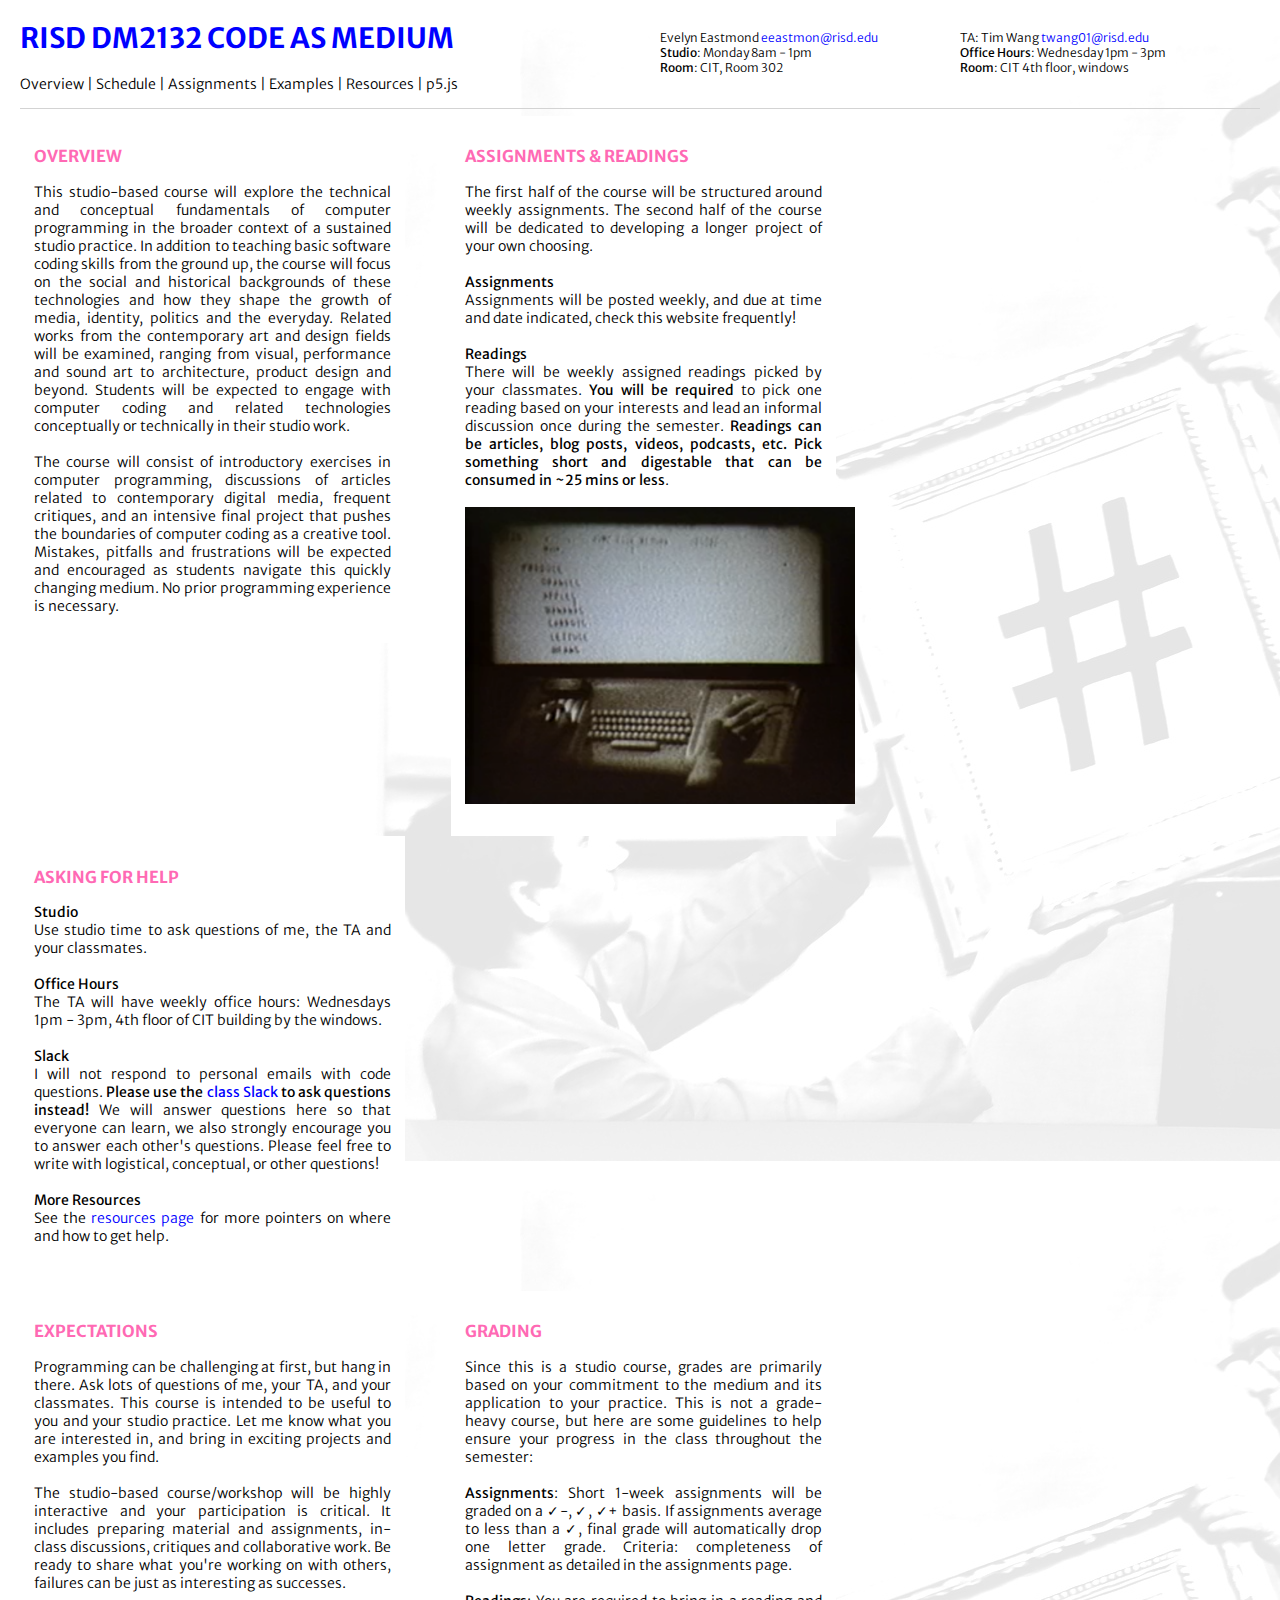
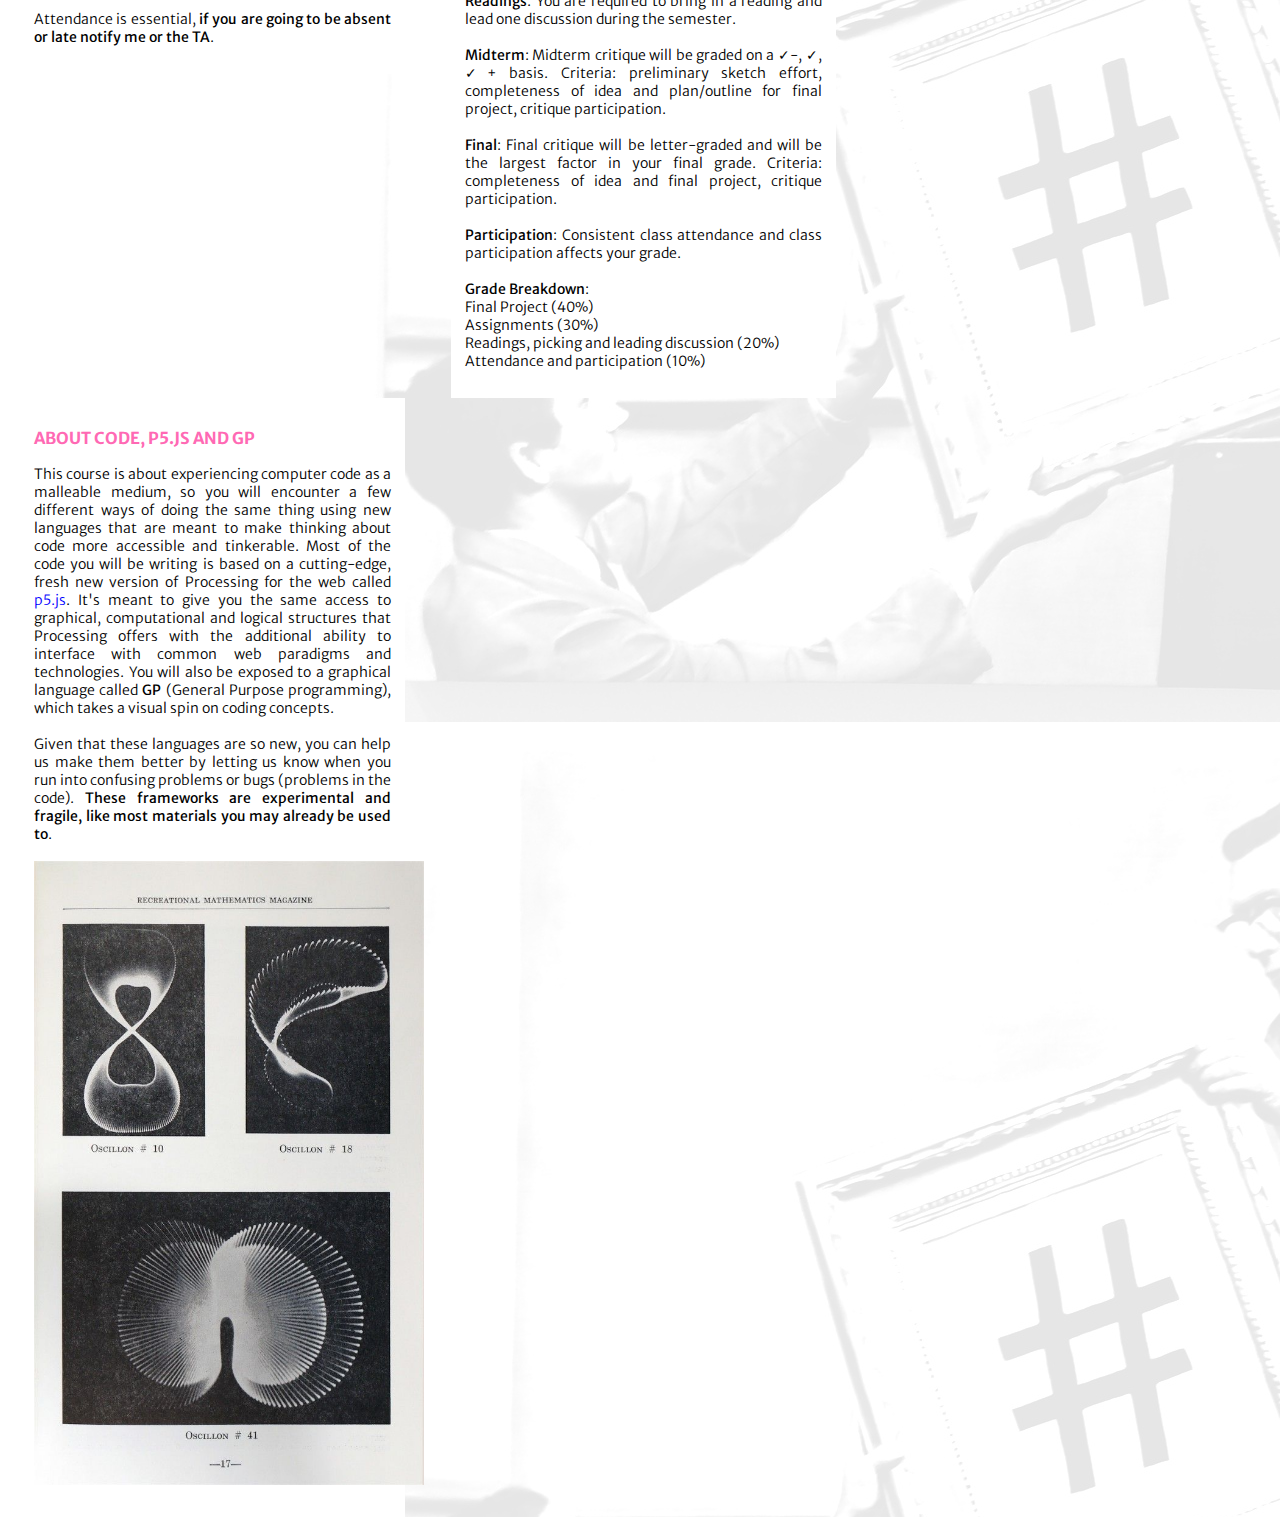
<file: index.html>
<!DOCTYPE html>
<html>
	<head>
		<link rel="stylesheet" type="text/css" href="style.css">
		<link href='http://fonts.googleapis.com/css?family=Merriweather+Sans:400,300,700' rel='stylesheet' type='text/css'>
	</head>
	<body>
		<h1>
			<a href="index.html">RISD DM2132 Code as Medium</a>
		</h1>
		<div class="info1">
			Evelyn Eastmond <a href="#">eeastmon@risd.edu</a><br>
			<b>Studio</b>: Monday 8am - 1pm<br>
			<b>Room</b>: CIT, Room 302
		</div>
		<div class="info2">
			TA: Tim Wang <a href="#">twang01@risd.edu</a><br>
			<b>Office Hours</b>: Wednesday 1pm - 3pm<br>
			<b>Room</b>: CIT 4th floor, windows
		</div>
		<a class="menu" href="index.html">Overview</a> | 
		<a class="menu" href="schedule.html">Schedule</a> | 
		<a class="menu" href="assignments.html">Assignments</a> | 
		<a class="menu" href="examples.html">Examples</a> | 
		<a class="menu" href="resources.html">Resources</a> | 
		<a class="menu" href="http://www.p5js.org">p5.js</a>
		<br clear="both"/>
		<hr>

		<div class="chunk">
			<h3>Overview</h3>
			<p>
				This studio-based course will explore the technical and conceptual fundamentals of computer programming in the broader context of a sustained studio practice. In addition to teaching basic software coding skills from the ground up, the course will focus on the social and historical backgrounds of these technologies and how they shape the growth of media, identity, politics and the everyday. Related works from the contemporary art and design fields will be examined, ranging from visual, performance and sound art to architecture, product design and beyond. Students will be expected to engage with computer coding and related technologies conceptually or technically in their studio work.
				<br>
				<br>
				The course will consist of introductory exercises in computer programming, discussions of articles related to contemporary digital media, frequent critiques, and an intensive final project that pushes the boundaries of computer coding as a creative tool. Mistakes, pitfalls and frustrations will be expected and encouraged as students navigate this quickly changing medium. No prior programming experience is necessary. 
			</p>
		</div>

		<div class="chunk">
			<h3>Assignments & Readings</h3>
			<p>
				The first half of the course will be structured around weekly assignments. The second half of the course will be dedicated to developing a longer project of your own choosing.
				<br>
				<br>
				<b>Assignments</b>
				<br>
				Assignments will be posted weekly, and due at time and date indicated, check this website frequently!
				<br>
				<br>
				<b>Readings</b>
				<br>
				There will be weekly assigned readings picked by your classmates.  <b>You will be required</b> to pick one reading based on your interests and lead an informal discussion once during the semester.  <b>Readings can be articles, blog posts, videos, podcasts, etc.  Pick something short and digestable that can be consumed in ~25 mins or less</b>.
				<br>
				<br>
				<img src="eng.png" width="390px"/>
			</p>
		</div>

		<div class="chunk">
			<h3>Asking for help</h3>
			<p>
				<b>Studio</b>
				<br>
				Use studio time to ask questions of me, the TA and your classmates.
				<br>
				<br>
				<b>Office Hours</b>
				<br>
				The TA will have weekly office hours: Wednesdays 1pm - 3pm, 4th floor of CIT building by the windows.
				<br>
				<br>
				<b>Slack</b>
				<br>
				I will not respond to personal emails with code questions. <b>Please use the <a href="http://risddm2132.slack.com">class Slack</a> to ask questions instead!</b> We will answer questions here so that everyone can learn, we also strongly encourage you to answer each other's questions. Please feel free to write with logistical, conceptual, or other questions!
				<br>
				<br>
				<b>More Resources</b>
				<br>
				See the <a href="resources.html">resources page</a> for more pointers on where and how to get help.
			</p>
		</div>

		<br clear="both"/>
		<br clear="both"/>

		<div class="chunk">
			<h3>Expectations</h3>
			<p>
				Programming can be challenging at first, but hang in there. Ask lots of questions of me, your TA, and your classmates. This course is intended to be useful to you and your studio practice. Let me know what you are interested in, and bring in exciting projects and examples you find.
				<br>
				<br>
				The studio-based course/workshop will be highly interactive and your participation is critical. It includes preparing material and assignments, in-class discussions, critiques and collaborative work. Be ready to share what you're working on with others, failures can be just as interesting as successes.
				<br>
				<br>
				Attendance is essential, <b>if you are going to be absent or late notify me or the TA</b>.
			</p>
		</div>

    <div class="chunk">
			<h3>Grading</h3>
			<p>
				Since this is a studio course, grades are primarily based on your commitment to the medium and its application to your practice. This is not a grade-heavy course, but here are some guidelines to help ensure your progress in the class throughout the semester:
				<br>
				<br>
				<b>Assignments</b>: Short 1-week assignments will be graded on a &#10003-, &#10003, &#10003+ basis. If assignments average to less than a &#10003, final grade will automatically drop one letter grade. Criteria: completeness of assignment as detailed in the assignments page.
				<br>
				<br>
				<b>Readings</b>: You are required to bring in a reading and lead one discussion during the semester.
				<br>
				<br>
				<b>Midterm</b>: Midterm critique will be graded on a &#10003-, &#10003, &#10003+ basis. Criteria: preliminary sketch effort, completeness of idea and plan/outline for final project, critique participation.
				<br>
				<br>
				<b>Final</b>: Final critique will be letter-graded and will be the largest factor in your final grade. Criteria: completeness of idea and final project, critique participation.
				<br>
				<br>
				<b>Participation</b>: Consistent class attendance and class participation affects your grade.
				<br>
				<br>
				<b>Grade Breakdown</b>:<br>
				Final Project (40%)<br>
				Assignments (30%)<br>
				Readings, picking and leading discussion (20%)<br>
				Attendance and participation (10%)<br>
			</p>
		</div>

    <div class="chunk">
			<h3>About code, p5.js and GP</h3>
			<p>
				This course is about experiencing computer code as a malleable medium, so you will encounter a few different ways of doing the same thing using new languages that are meant to make thinking about code more accessible and tinkerable.  Most of the code you will be writing is based on a cutting-edge, fresh new version of Processing for the web called <a href="http://www.p5js.org">p5.js</a>. It's meant to give you the same access to graphical, computational and logical structures that Processing offers with the additional ability to interface with common web paradigms and technologies. You will also be exposed to a graphical language called <b>GP</b> (General Purpose programming), which takes a visual spin on coding concepts.
				<br>
				<br>
				Given that these languages are so new, you can help us make them better by letting us know when you run into confusing problems or bugs (problems in the code). <b>These frameworks are experimental and fragile, like most materials you may already be used to</b>.
				<br>
				<br>
				<img src="oscilloscope.jpg" width="390px"/>
			</p>
		</div>

	</body>
</html>
</file>
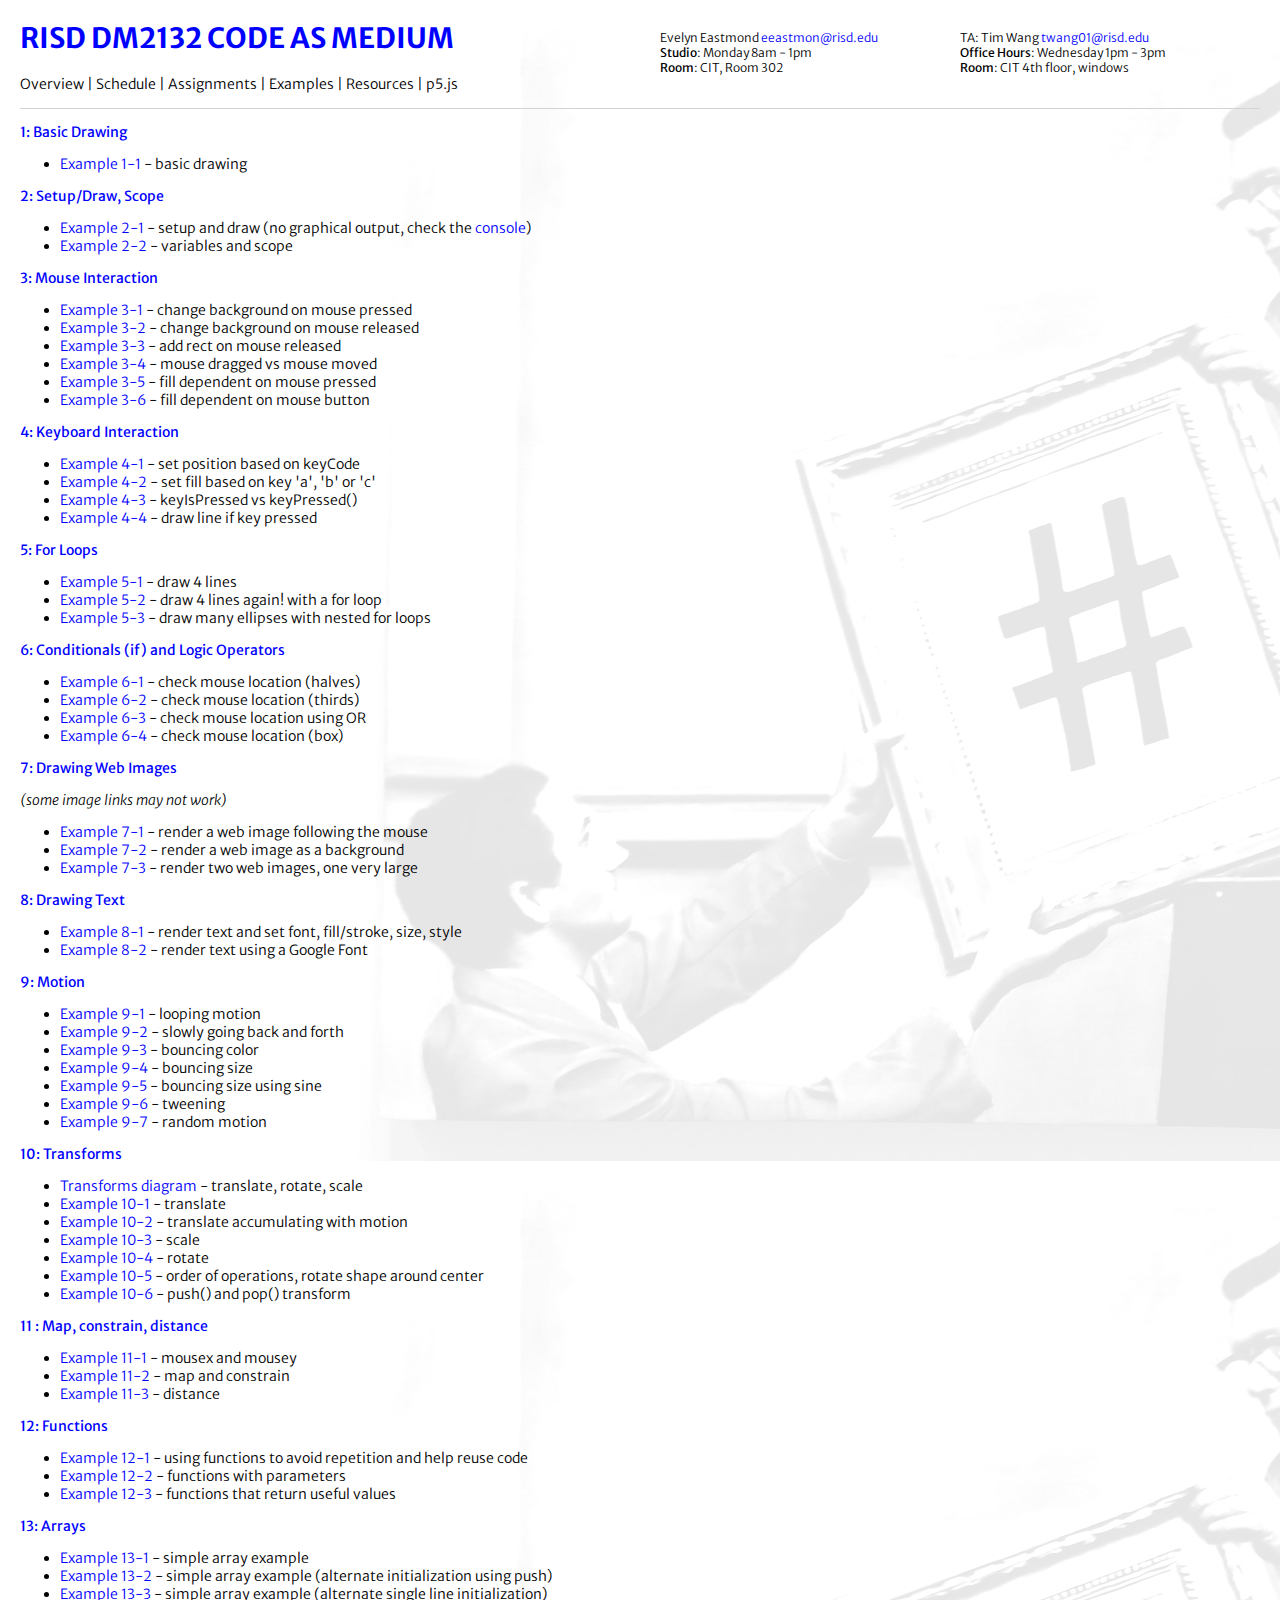
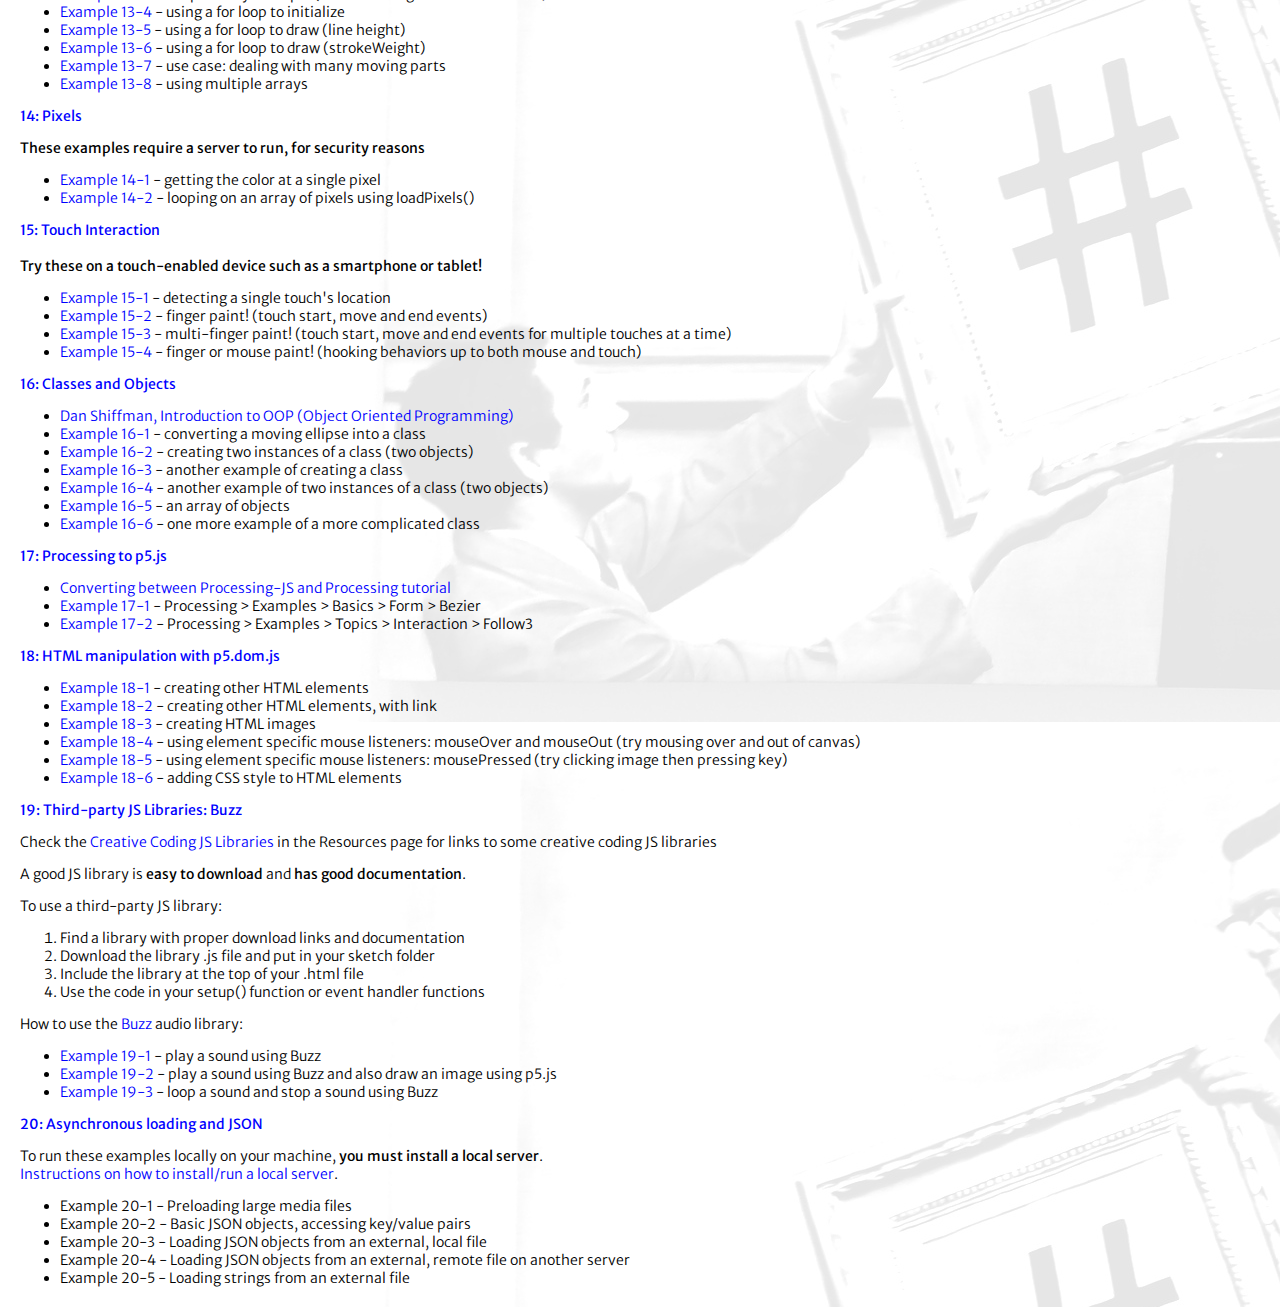
<file: examples.html>
<!DOCTYPE html>
<html>
	<head>
		<link rel="stylesheet" type="text/css" href="style.css">
		<link href='http://fonts.googleapis.com/css?family=Merriweather+Sans:400,300,700' rel='stylesheet' type='text/css'>
	</head>
	<body>
		<h1>
      <a target="_blank" href="index.html">RISD DM2132 Code as Medium</a>
    </h1>
    <div class="info1">
      Evelyn Eastmond <a target="_blank" href="#">eeastmon@risd.edu</a><br>
      <b>Studio</b>: Monday 8am - 1pm<br>
      <b>Room</b>: CIT, Room 302
    </div>
    <div class="info2">
      TA: Tim Wang <a target="_blank" href="#">twang01@risd.edu</a><br>
      <b>Office Hours</b>: Wednesday 1pm - 3pm<br>
      <b>Room</b>: CIT 4th floor, windows
    </div>
		<a class="menu" href="index.html">Overview</a> | 
    <a class="menu" href="schedule.html">Schedule</a> | 
    <a class="menu" href="assignments.html">Assignments</a> | 
    <a class="menu" href="examples.html">Examples</a> | 
    <a class="menu" href="resources.html">Resources</a> | 
    <a class="menu" href="http://www.p5js.org">p5.js</a>
    <br clear="both"/>
		<hr>

    <p><a name="example1"><strong>1: Basic Drawing</strong></a></p>
    <ul>
      <li><a target="_blank" href="http://codepen.io/evhan55/pen/myqjoy?editors=001">Example 1-1</a> - basic drawing</li>
    </ul>

    <p><a name="example2"><strong>2: Setup/Draw, Scope</strong></a></p>
    <ul>
      <li><a target="_blank" href="http://codepen.io/evhan55/pen/bNYjPg?editors=001">Example 2-1</a> - setup and draw (no graphical output, check the <a target="_blank" href="https://developer.chrome.com/devtools/docs/console">console</a>)</li>
      <li><a target="_blank" href="http://codepen.io/evhan55/pen/azVjgQ?editors=001">Example 2-2</a> - variables and scope</li>
    </ul>

    <p><a name="example3"><strong>3: Mouse Interaction</strong></a></p>
    <ul>
      <li><a target="_blank" href="http://codepen.io/evhan55/pen/JoOaPz?editors=001">Example 3-1</a> - change background on mouse pressed</li>
      <li><a target="_blank" href="http://codepen.io/evhan55/pen/vEWzYE?editors=001">Example 3-2</a> - change background on mouse released</li>
      <li><a target="_blank" href="http://codepen.io/evhan55/pen/gbXdOr?editors=001">Example 3-3</a> - add rect on mouse released</li>
      <li><a target="_blank" href="http://codepen.io/evhan55/pen/jEavOG?editors=001">Example 3-4</a> - mouse dragged vs mouse moved</li>
      <li><a target="_blank" href="http://codepen.io/evhan55/pen/jEavNL?editors=001">Example 3-5</a> - fill dependent on mouse pressed</li>
      <li><a target="_blank" href="http://codepen.io/evhan55/pen/azVaoP?editors=001">Example 3-6</a> - fill dependent on mouse button</li>
    </ul>

    <p><a name="example4"><strong>4: Keyboard Interaction</strong></a></p>
    <ul>
      <li><a target="_blank" href="http://codepen.io/evhan55/pen/ZYaMYo?editors=001">Example 4-1</a> - set position based on keyCode</li>
      <li><a target="_blank" href="http://codepen.io/evhan55/pen/bNYxNq?editors=001">Example 4-2</a> - set fill based on key 'a', 'b' or 'c'</li>
      <li><a target="_blank" href="http://codepen.io/evhan55/pen/vEWzEE?editors=001">Example 4-3</a> - keyIsPressed vs keyPressed()</li>
      <li><a target="_blank" href="http://codepen.io/evhan55/pen/qEVMBw?editors=001">Example 4-4</a> - draw line if key pressed</li>
    </ul>

    <p><a name="example5"><strong>5: For Loops</strong></a></p>
    <ul>
      <li><a target="_blank" href="http://codepen.io/evhan55/pen/QwOBov?editors=001">Example 5-1</a> - draw 4 lines</li>
      <li><a target="_blank" href="http://codepen.io/evhan55/pen/emejXM?editors=001">Example 5-2</a> - draw 4 lines again! with a for loop</li>
      <li><a target="_blank" href="http://codepen.io/evhan55/pen/zxPLQJ?editors=001">Example 5-3</a> - draw many ellipses with nested for loops</li>
    </ul>

    <p><a name="example6"><strong>6: Conditionals (if) and Logic Operators</strong></a></p>
    <ul>
      <li><a target="_blank" href="http://codepen.io/evhan55/pen/xbYWPL?editors=001">Example 6-1</a> - check mouse location (halves)</li>
      <li><a target="_blank" href="http://codepen.io/evhan55/pen/XJzBvB?editors=001">Example 6-2</a> - check mouse location (thirds)</li>
      <li><a target="_blank" href="http://codepen.io/evhan55/pen/VYrBoo?editors=001">Example 6-3</a> - check mouse location using OR</li>
      <li><a target="_blank" href="http://codepen.io/evhan55/pen/myqGbJ?editors=001">Example 6-4</a> - check mouse location (box)</li>
    </ul>
    
    <p><a name="example7"><strong>7: Drawing Web Images</strong></a></p>
    <p><i>(some image links may not work)</i></p>
    <ul>
      <li><a target="_blank" href="http://codepen.io/evhan55/pen/NPzobr?editors=001">Example 7-1</a> - render a web image following the mouse</li>
      <li><a target="_blank" href="http://codepen.io/evhan55/pen/MYXLJv?editors=001">Example 7-2</a> - render a web image as a background</li>
      <li><a target="_blank" href="http://codepen.io/evhan55/pen/bNKzqp?editors=001">Example 7-3</a> - render two web images, one very large</li>
    </ul>

    <p><a name="example8"><strong>8: Drawing Text</strong></a></p>
    <ul>
      <li><a target="_blank" href="http://codepen.io/evhan55/pen/qEVMOG?editors=001">Example 8-1</a> - render text and set font, fill/stroke, size, style</li>
      <li><a target="_blank" href="http://codepen.io/evhan55/pen/bNYxEW?editors=101">Example 8-2</a> - render text using a Google Font</li>
    </ul>

    <p><a name="example9"><strong>9: Motion</strong></a></p>
    <ul>
      <li><a target="_blank" href="http://codepen.io/evhan55/pen/emeLJj?editors=001">Example 9-1</a> - looping motion</li>
      <li><a target="_blank" href="http://codepen.io/evhan55/pen/qEVMbG?editors=001">Example 9-2</a> - slowly going back and forth</li>
      <li><a target="_blank" href="http://codepen.io/evhan55/pen/bNYxpW?editors=001">Example 9-3</a> - bouncing color</li>
      <li><a target="_blank" href="http://codepen.io/evhan55/pen/KwyxzZ?editors=001">Example 9-4</a> - bouncing size</li>
      <li><a target="_blank" href="http://codepen.io/evhan55/pen/xbPaVe?editors=001">Example 9-5</a> - bouncing size using sine</li>
      <li><a target="_blank" href="http://codepen.io/evhan55/pen/dPZqXy?editors=001">Example 9-6</a> - tweening</li>
      <li><a target="_blank" href="http://codepen.io/evhan55/pen/YPEOWX?editors=001">Example 9-7</a> - random motion</li>
    </ul>

    <p><a name="example10"><strong>10: Transforms</strong></a></p>
    <ul>
      <li><a target="_blank" href="http://risd-creative-programming.github.io/fa13-introtocreativeprogramming/examples/transforms.jpg">Transforms diagram</a> - translate, rotate, scale</li>
      <li><a target="_blank" href="http://codepen.io/evhan55/pen/PwOdzb?editors=001">Example 10-1</a> - translate</li>
      <li><a target="_blank" href="http://codepen.io/evhan55/pen/QwOVEO?editors=001">Example 10-2</a> - translate accumulating with motion</li>
      <li><a target="_blank" href="http://codepen.io/evhan55/pen/yyPxJj?editors=001">Example 10-3</a> - scale</li>
      <li><a target="_blank" href="http://codepen.io/evhan55/pen/zxPJBy?editors=001">Example 10-4</a> - rotate</li>
      <li><a target="_blank" href="http://codepen.io/evhan55/pen/dPZqpy?editors=001">Example 10-5</a> - order of operations, rotate shape around center</li>
      <li><a target="_blank" href="http://codepen.io/evhan55/pen/RNjYGr?editors=001">Example 10-6</a> - push() and pop() transform</li>
    </ul>

    <p><a name="example11"><strong>11 : Map, constrain, distance</strong></a></p>
    <ul>
      <li><a target="_blank" href="http://codepen.io/evhan55/pen/YPEjmK?editors=001">Example 11-1</a> - mousex and mousey</li>
      <li><a target="_blank" href="http://codepen.io/evhan55/pen/QwOBeg?editors=001">Example 11-2</a> - map and constrain</li>
      <li><a target="_blank" href="http://codepen.io/evhan55/pen/zxPJxm?editors=001">Example 11-3</a> - distance</li>
    </ul>

    <p><a name="example12"><strong>12: Functions</strong></a></p>
    <ul>
      <li><a target="_blank" href="http://codepen.io/evhan55/pen/PwOdGb?editors=001">Example 12-1</a> - using functions to avoid repetition and help reuse code</li>
      <li><a target="_blank" href="http://codepen.io/evhan55/pen/BymOLW?editors=001">Example 12-2</a> - functions with parameters</li>
      <li><a target="_blank" href="http://codepen.io/evhan55/pen/bNYxwR?editors=001">Example 12-3</a> - functions that return useful values</li>
    </ul>

    <p><a name="example13"><strong>13: Arrays</strong></a></p>
    <ul>
      <li><a target="_blank" href="http://codepen.io/evhan55/pen/emeLdL?editors=001">Example 13-1</a> - simple array example</li>
      <li><a target="_blank" href="http://codepen.io/evhan55/pen/Eabegr?editors=001">Example 13-2</a> - simple array example (alternate initialization using push)</li>
      <li><a target="_blank" href="http://codepen.io/evhan55/pen/JoOaRq?editors=001">Example 13-3</a> - simple array example (alternate single line initialization)</li>
      <li><a target="_blank" href="http://codepen.io/evhan55/pen/YPEOpX?editors=001">Example 13-4</a> - using a for loop to initialize</li>
      <li><a target="_blank" href="http://codepen.io/evhan55/pen/OPOobW?editors=001">Example 13-5</a> - using a for loop to draw (line height)</li>
      <li><a target="_blank" href="http://codepen.io/evhan55/pen/bNYxBR?editors=001">Example 13-6</a> - using a for loop to draw (strokeWeight)</li>
      <li><a target="_blank" href="http://codepen.io/evhan55/pen/KwyxgQ?editors=001">Example 13-7</a> - use case: dealing with many moving parts</li> 
      <li><a target="_blank" href="http://codepen.io/evhan55/pen/KwyxNQ?editors=001">Example 13-8</a> - using multiple arrays</li>
    </ul>

    <p><a name="example14"><strong>14: Pixels</strong></a></p> <b>These examples require a server to run, for security reasons</b>
    <ul>
      <li><a target="_blank" href="http://evelyn.aquapixel.net/p5jspixels/example_13-0/">Example 14-1</a> - getting the color at a single pixel</li>
      <li><a target="_blank" href="http://p5js.org/reference/#/p5/loadPixels">Example 14-2</a> - looping on an array of pixels using loadPixels()</li>
    </ul>

    <p><a name="example15"><strong>15: Touch Interaction</strong></a><br><br><b>Try these on a touch-enabled device such as a smartphone or tablet!</b></p>
    <ul>
      <li><a target="_blank" href="http://codepen.io/evhan55/pen/dPZqNP?editors=001">Example 15-1</a> - detecting a single touch's location</li>
      <li><a target="_blank" href="http://codepen.io/evhan55/pen/vEWzgL?editors=001">Example 15-2</a> - finger paint! (touch start, move and end events)</li>
      <li><a target="_blank" href="http://codepen.io/evhan55/pen/OPOoWp?editors=001">Example 15-3</a> - multi-finger paint! (touch start, move and end events for multiple touches at a time)</li>
      <li><a target="_blank" href="http://codepen.io/evhan55/pen/bNYxgr?editors=001">Example 15-4</a> - finger or mouse paint! (hooking behaviors up to both mouse and touch)</li>
    </ul>
    

    <p><a name="example16"><strong>16: Classes and Objects</strong></a></p>
    <ul>
      <li><a target="_blank" href="https://vimeo.com/channels/introcompmedia/71905040">Dan Shiffman, Introduction to OOP (Object Oriented Programming)</a></li>
      <li><a target="_blank" href="http://codepen.io/evhan55/pen/NPwLda?editors=001">Example 16-1</a> - converting a moving ellipse into a class</li>
      <li><a target="_blank" href="http://codepen.io/evhan55/pen/raYZjQ?editors=001">Example 16-2</a> - creating two instances of a class (two objects)</li>
      <li><a target="_blank" href="http://codepen.io/evhan55/pen/xbPagN?editors=001">Example 16-3</a> - another example of creating a class</li>
      <li><a target="_blank" href="http://codepen.io/evhan55/pen/dPZqvP?editors=001">Example 16-4</a> - another example of two instances of a class (two objects)</li>
      <li><a target="_blank" href="http://codepen.io/evhan55/pen/YPEOZy?editors=001">Example 16-5</a> - an array of objects</li>
      <li><a target="_blank" href="http://codepen.io/evhan55/pen/OPOopp?editors=001">Example 16-6</a> - one more example of a more complicated class</li>
    </ul>

    <p><a name="example17"><strong>17: Processing to p5.js</strong></a></p>
    <ul>
      <li><a target="_blank" href="https://github.com/lmccart/p5.js/wiki/Processing-transition">Converting between Processing-JS and Processing tutorial</a></li>
      <li><a target="_blank" href="http://codepen.io/evhan55/pen/JopLmp?editors=001">Example 17-1</a> - Processing > Examples > Basics > Form > Bezier</li>
      <li><a target="_blank" href="http://codepen.io/evhan55/pen/KwyxWo?editors=001">Example 17-2</a> - Processing > Examples > Topics > Interaction > Follow3</li>
    </ul>

    <p><a name="example18"><strong>18: HTML manipulation with p5.dom.js</strong></a></p>
    <ul>
      <li><a target="_blank" href="http://codepen.io/evhan55/pen/PwOdjp?editors=001">Example 18-1</a> - creating other HTML elements</li>
      <li><a target="_blank" href="http://codepen.io/evhan55/pen/WbXgOd?editors=001">Example 18-2</a> - creating other HTML elements, with link</li>
      <li><a target="_blank" href="http://codepen.io/evhan55/pen/emeLRQ?editors=001">Example 18-3</a> - creating HTML images</li>
      <li><a target="_blank" href="http://codepen.io/evhan55/pen/YPEOxw?editors=001">Example 18-4</a> - using element specific mouse listeners: mouseOver and mouseOut (try mousing over and out of canvas)</li>
      <li><a target="_blank" href="http://codepen.io/evhan55/pen/GgOXvN?editors=001">Example 18-5</a> - using element specific mouse listeners: mousePressed (try clicking image then pressing key)</li>
      <li><a target="_blank" href="http://codepen.io/evhan55/pen/QwOVqQ?editors=001">Example 18-6</a> - adding CSS style to HTML elements</li>
    </ul>

    <p><a name="example19"><strong>19: Third-party JS Libraries: Buzz</strong></a></p>

    <p>Check the <a target="_blank" href="resources.html#href">Creative Coding JS Libraries</a> in the Resources page for links to some creative coding JS libraries</p>
    <p>A good JS library is <b>easy to download</b> and <b>has good documentation</b>.
    <p>To use a third-party JS library:<br>
      <ol>
        <li>Find a library with proper download links and documentation</li>
        <li>Download the library .js file and put in your sketch folder</li>
        <li>Include the library at the top of your .html file</li>
        <li>Use the code in your setup() function or event handler functions</li>
      </ol>
    </p>

    <p>How to use the <a target="_blank" href="http://buzz.jaysalvat.com/">Buzz</a> audio library:</p>

     <ul>
      <li><a target="_blank" href="http://codepen.io/evhan55/pen/ZYaMXm?editors=101">Example 19-1</a> - play a sound using Buzz</li>
      <li><a target="_blank" href="http://codepen.io/evhan55/pen/xbPaXv?editors=101">Example 19-2</a> - play a sound using Buzz and also draw an image using p5.js</li>
      <li><a target="_blank" href="http://codepen.io/evhan55/pen/ogoPoX?editors=101">Example 19-3</a> - loop a sound and stop a sound using Buzz</li>
    </ul>

    <p><a name="example20"><strong>20: Asynchronous loading and JSON</strong></a></p>

     <p>
      To run these examples locally on your machine, <b>you must install a local server</b>.<br>
      <a target="_blank" href="https://github.com/lmccart/p5.js/wiki/Local-server">Instructions on how to install/run a local server</a>.
     </p>

     <ul>
      <!-- http://risd-creative-programming.github.io/fa13-introtocreativeprogramming/examples/example_19-0/index.html -->
      <li>Example 20-1 - Preloading large media files</li>
      <!-- http://risd-creative-programming.github.io/fa13-introtocreativeprogramming/examples/example_19-1/index.html -->
      <li>Example 20-2 - Basic JSON objects, accessing key/value pairs</li>
      <!-- http://risd-creative-programming.github.io/fa13-introtocreativeprogramming/examples/example_19-2/index.html -->
      <li>Example 20-3 - Loading JSON objects from an external, local file</li>
      <!-- http://risd-creative-programming.github.io/fa13-introtocreativeprogramming/examples/example_19-3/index.html -->
      <li>Example 20-4 - Loading JSON objects from an external, remote file on another server</li>
      <!-- http://risd-creative-programming.github.io/fa13-introtocreativeprogramming/examples/example_19-4/index.html -->
      <li>Example 20-5 - Loading strings from an external file</li>
    </ul>

	</body>
</html>
</file>
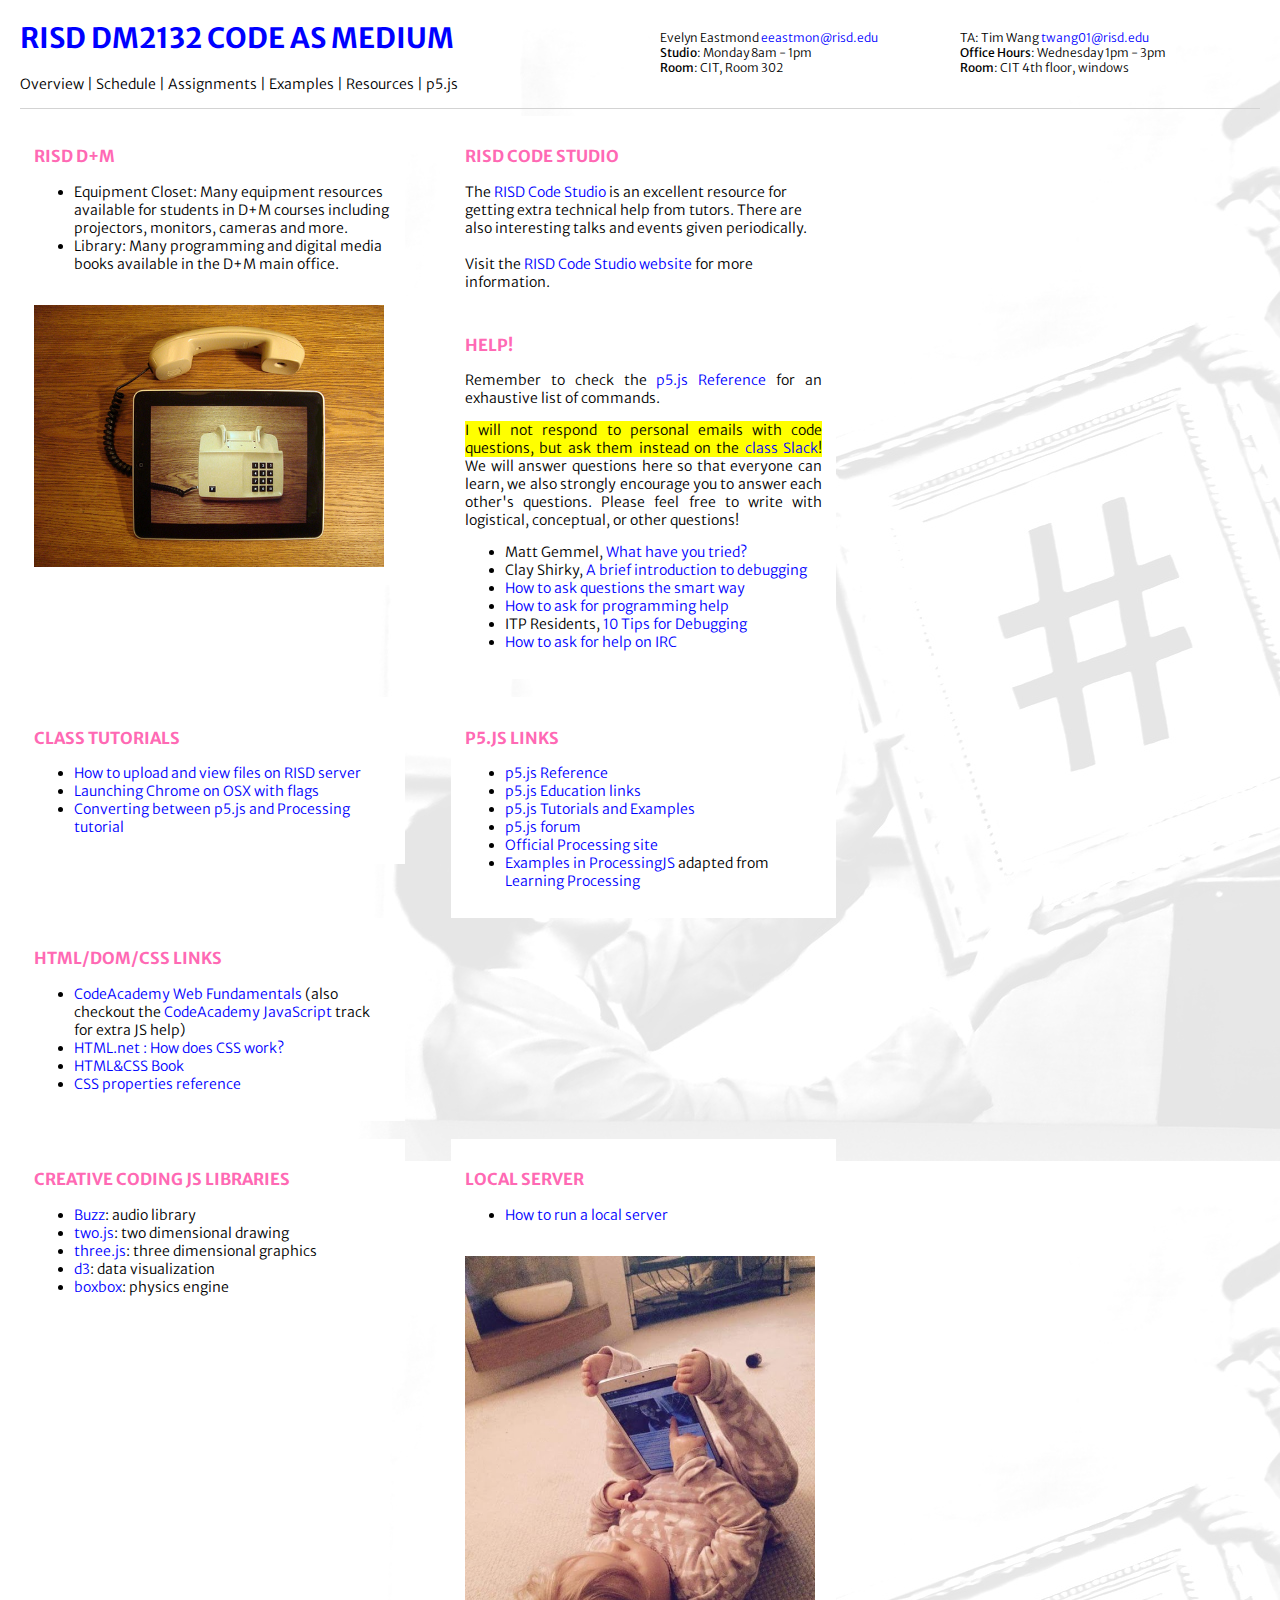
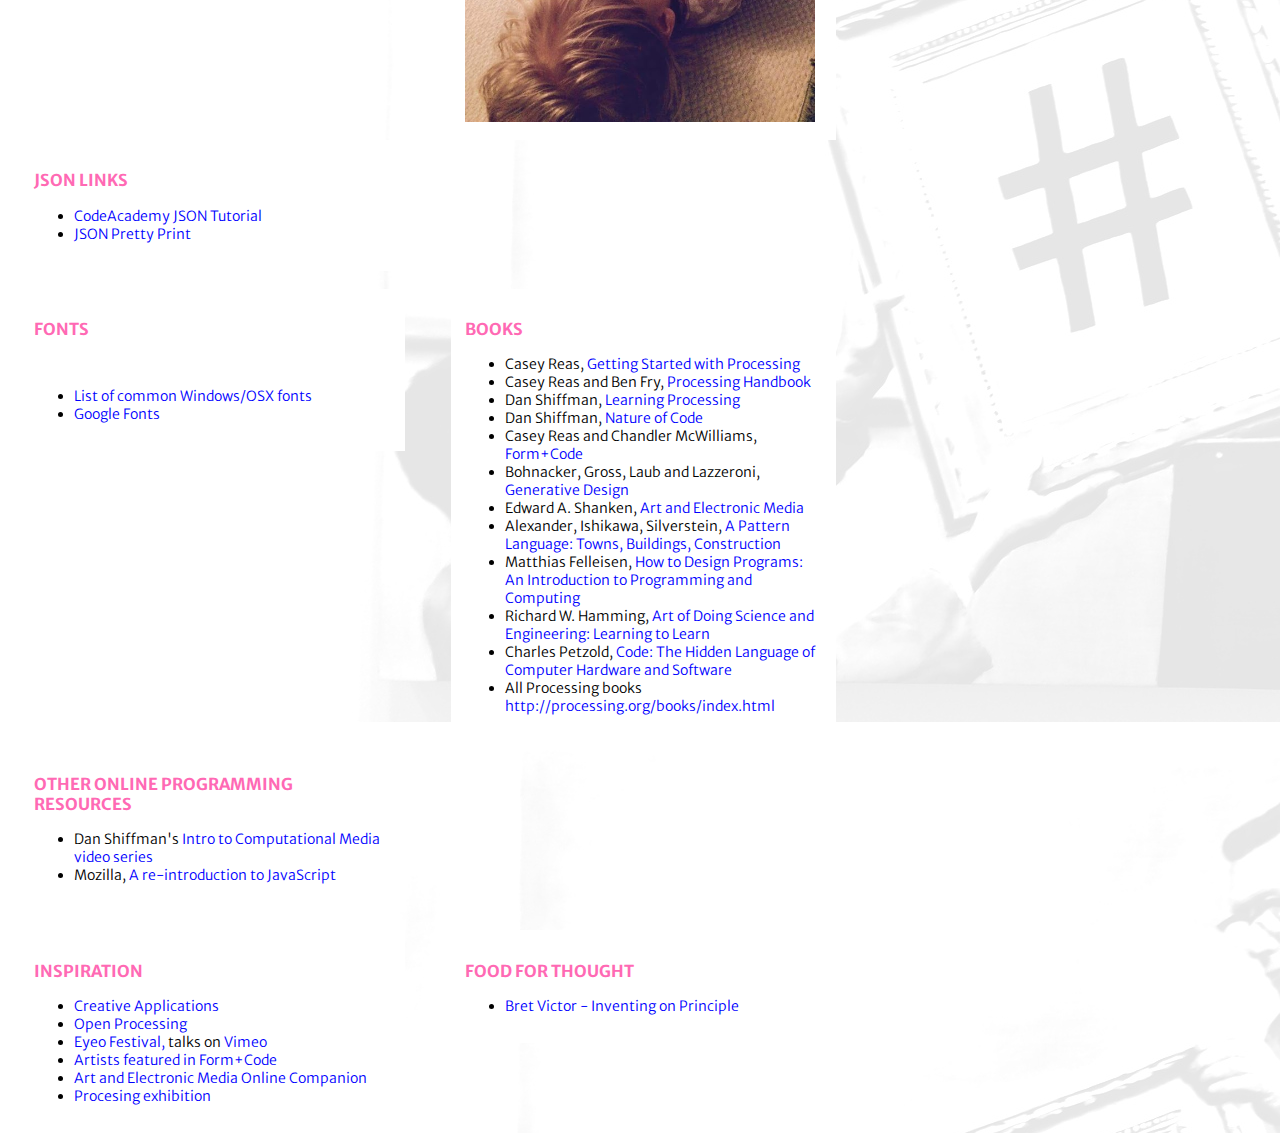
<file: resources.html>
<!DOCTYPE html>
<html>
	<head>
		<link rel="stylesheet" type="text/css" href="style.css">
		<link href='http://fonts.googleapis.com/css?family=Merriweather+Sans:400,300,700' rel='stylesheet' type='text/css'>
	</head>
	<body>
		<h1>
      <a href="index.html">RISD DM2132 Code as Medium</a>
    </h1>
    <div class="info1">
      Evelyn Eastmond <a href="#">eeastmon@risd.edu</a><br>
      <b>Studio</b>: Monday 8am - 1pm<br>
      <b>Room</b>: CIT, Room 302
    </div>
    <div class="info2">
      TA: Tim Wang <a href="#">twang01@risd.edu</a><br>
      <b>Office Hours</b>: Wednesday 1pm - 3pm<br>
      <b>Room</b>: CIT 4th floor, windows
    </div>
		<a class="menu" href="index.html">Overview</a> | 
    <a class="menu" href="schedule.html">Schedule</a> | 
    <a class="menu" href="assignments.html">Assignments</a> | 
    <a class="menu" href="examples.html">Examples</a> | 
    <a class="menu" href="resources.html">Resources</a> | 
    <a class="menu" href="http://www.p5js.org">p5.js</a>
    <br clear="both"/>
		<hr>

    <section>
      <h3>RISD D+M</h3>
      <ul>
        <li>Equipment Closet: Many equipment resources available for students in D+M courses including projectors, monitors, cameras and more.</li>
        <li>Library: Many programming and digital media books available in the D+M main office.</li>
      </ul>
      <br>
      <img src="improving-apps.jpg" width="350px"/>
    </section>

    <section>
      <h3>RISD Code Studio</h3>
      The <a href="http://www.risdcodestudio.org/">RISD Code Studio</a> is an excellent resource for getting extra technical help from tutors.  There are also interesting talks and events given periodically.
      <br>
      <br>
      Visit the <a href="http://www.risdcodestudio.org/">RISD Code Studio website</a> for more information.
    </section>

    <section>
      <a href="#help"><h3>HELP!</h3></a>
      <p>Remember to check the <a href="http://p5js.org/reference/">p5.js Reference</a> for an exhaustive list of commands.</p>
      <p><span style="background:yellow">I will not respond to personal emails with code questions, but ask them instead on the <a href="risddm2132.slack.com">class Slack</a>!</span> We will answer questions here so that everyone can learn, we also strongly encourage you to answer each other's questions. Please feel free to write with logistical, conceptual, or other questions!</p>
      <ul>
        <li>Matt Gemmel, <a href="http://mattgemmell.com/2008/12/08/what-have-you-tried/">What have you tried?</a></li>
        <li>Clay Shirky, <a href="https://docs.google.com/document/d/1ZekLDsbLpySJgFvYYtpYmWMEQ3kiUNW6fOt7BNmTHX8/edit">A brief introduction to debugging</a></li>
        <li><a href="http://www.catb.org/esr/faqs/smart-questions.html">How to ask questions the smart way</a></li>
        <li><a href="http://codingkilledthecat.wordpress.com/2012/06/26/how-to-ask-for-programming-help/">How to ask for programming help</a></li>
        <li>ITP Residents, <a href="https://docs.google.com/presentation/d/19N_o7Ts4ZL-Ow2bDx-A4sin__ZOneifKQrcU-YDHFAw/edit#slide=id.p">10 Tips for Debugging</a></li>
      <!--<a href="http://www.cplusplus.com/forum/articles/1295/">Some more how to ask questions the smart way</a><br>-->
        <li><a href="http://jeff.jones.be/technology/articles/how-to-ask-for-help-on-irc/">How to ask for help on IRC</a></li>
      </ul>
    </section>

    <br clear="both"/><br clear="both"/>

    <section>
      <h3>Class tutorials</h3>
      <ul>
        <li><a href="http://students.risd.edu/students/cyu01/">How to upload and view files on RISD server</a></li>
        <li><a href="http://stackoverflow.com/questions/13146125/how-can-i-launch-chrome-with-flags-from-command-line-more-concisely">Launching Chrome on OSX with flags</a></li>
        <li><a href="https://github.com/lmccart/p5.js/wiki/Processing-transition">Converting between p5.js and Processing tutorial</a></li>
      </ul>
    </section>

    <section>
      <h3>p5.js links</h3>
      <ul>
        <li><a href="http://p5js.org/reference/">p5.js Reference</a></li>
        <li><a href="https://github.com/lmccart/p5.js/wiki/Education">p5.js Education links</li>
        <li><a href="http://p5js.org/learn/#">p5.js Tutorials and Examples</a></li>
        <li><a href="http://forum.processing.org/two/">p5.js forum</a></li>
        <li><a href="http://www.processing.org/">Official Processing site</a></li>
        <li><a href="https://github.com/lmccart/p5.js/tree/master/examples/learningprocessing">Examples in ProcessingJS</a> adapted from <a href="http://www.learningprocessing.com/examples/">Learning Processing</a></li>
      </ul>
    </section>

    <section>
      <a href="#html"><h3>HTML/DOM/CSS links</h3></a>
      <ul>
        <li><a href="http://www.codecademy.com/tracks/web">CodeAcademy Web Fundamentals</a> (also checkout the <a href="http://www.codecademy.com/tracks/javascript">CodeAcademy JavaScript</a> track for extra JS help)</li>
        <li><a href="http://html.net/tutorials/css/lesson2.php">HTML.net : How does CSS work?</a></li>
        <li><a href="http://htmlandcssbook.com/">HTML&CSS Book</a></li>
        <li><a href="http://www.w3schools.com/cssref/default.asp">CSS properties reference</a></li>
      </ul>
    </section>

    <br clear="both"/><br clear="both"/>

    <section>
      <a href="#libraries"><h3>Creative Coding JS Libraries</h3></a>
      <ul>
        <li><a href="http://buzz.jaysalvat.com/">Buzz</a>: audio library</li>
        <li><a href="http://jonobr1.github.io/two.js/">two.js</a>: two dimensional drawing</li>
        <li><a href="http://threejs.org/">three.js</a>: three dimensional graphics</li>
        <li><a href="http://d3js.org/">d3</a>: data visualization</li>
        <li><a href="http://incompl.github.io/boxbox/">boxbox</a>: physics engine</li>
      </ul>
    </section>

    <section>
      <a href="#server"><h3>Local Server</h3></a>
      <ul>
        <li><a href="https://github.com/lmccart/p5.js/wiki/Local-server">How to run a local server</a></li>
      </ul>
      <br>
      <img src="toddler.jpg" width="350px"/>
    </section>

    <section>
      <a href="#json"><h3>JSON links</h3></a>
      <ul>
        <li><a href="http://www.codecademy.com/courses/twin-acronyms/0/1">CodeAcademy JSON Tutorial</a></li>
        <li><a href="http://www.jsonprettyprint.com">JSON Pretty Print</a></li>
      </ul>
    </section>

    <br clear="both"/><br clear="both"/>

    <section>
      <h3>Fonts</h3><br>
      <ul>
        <li><a href="http://www.google.com/url?q=http%3A%2F%2Fwww.ampsoft.net%2Fwebdesign-l%2FWindowsMacFonts.html&sa=D&sntz=1&usg=AFQjCNHhWi6x_3VDf06WF4sEAyt0Xmkj0w">List of common Windows/OSX fonts</a></li>
        <li><a href="http://www.google.com/fonts/">Google Fonts</a></li>
      <//ul>
    </section>

    <section>
      <h3>Books</h3>
      <ul>
      <li>Casey Reas, <a href="http://my.safaribooksonline.com/9781449379827?portal=oreilly&cid=orm-cat-readnow-9781449379827">Getting Started with Processing</a></li>
      <li>Casey Reas and Ben Fry, <a href="http://www.amazon.com/gp/product/0262182629?ie=UTF8&tag=processing09-20&linkCode=as2&camp=1789&creative=9325&creativeASIN=0262182629">Processing Handbook</a></li>
      <li>Dan Shiffman, <a href="http://www.learningprocessing.com/">Learning Processing</a></li>
      <li>Dan Shiffman, <a href="http://natureofcode.com/">Nature of Code</a></li>
      <li>Casey Reas and Chandler McWilliams, <a href="http://formandcode.com/">Form+Code</a></li>
      <li>Bohnacker, Gross, Laub and Lazzeroni, <a href="http://www.amazon.com/gp/product/1616890770/ref=as_li_ss_tl?ie=UTF8&camp=1789&creative=390957&creativeASIN=1616890770&linkCode=as2&tag=processing09-20">Generative Design</a></li>
      <li>Edward A. Shanken, <a href="http://www.amazon.com/Art-Electronic-Media-Themes-Movements/dp/0714847828">Art and Electronic Media</a></li>
      <li>Alexander, Ishikawa, Silverstein, <a href="http://www.amazon.com/Pattern-Language-Buildings-Construction-Environmental/dp/0195019199">A Pattern Language: Towns, Buildings, Construction</a></li>
      <li>Matthias Felleisen, <a href="http://www.amazon.com/How-Design-Programs-Introduction-Programming/dp/0262062186/">How to Design Programs: An Introduction to Programming and Computing</a></li>
      <li>Richard W. Hamming, <a href="http://www.amazon.com/gp/product/9056995014">Art of Doing Science and Engineering: Learning to Learn</a></li>
      <li>Charles Petzold, <a href="http://www.amazon.com/Code-Language-Computer-Hardware-Software/dp/0735611319">Code: The Hidden Language of Computer Hardware and Software</a></li>
      <li>All Processing books <a href="http://processing.org/books/index.html">http://processing.org/books/index.html</a></li>
      </ul>
    </section>

    <section>
      <h3>Other online programming resources</h3>
      <ul>
        <li>Dan Shiffman's <a href="http://icm.shiffman.net/">Intro to Computational Media video series</a></li>
        <li>Mozilla, <a href="https://developer.mozilla.org/en-US/docs/Web/JavaScript/A_re-introduction_to_JavaScript?redirectlocale=en-US&redirectslug=JavaScript%2FA_re-introduction_to_JavaScript">A re-introduction to JavaScript</a></li>
      </p>
    </section>

    <br clear="both"/><br clear="both"/>

    <section>
      <h3>Inspiration</h3>
      <ul>
        <li><a href="http://creativeapplications.net">Creative Applications</a></li>
        <li><a href="http://openprocessing.org">Open Processing</a></li>
        <li><a href="http://eyeofestival.com">Eyeo Festival, </a> talks on <a href="https://vimeo.com/eyeofestival">Vimeo</a></li>
        <li><a href="http://formandcode.com/links">Artists featured in Form+Code</a></li>
        <li><a href="http://www.artelectronicmedia.com/">Art and Electronic Media Online Companion</a></li>
        <li><a href="http://processing.org/exhibition/">Procesing exhibition</a></li>
      </ul>
    </section>

    <section>
      <p><h3>Food for thought</h3>
      <ul>
        <li><a href="https://vimeo.com/36579366">Bret Victor - Inventing on Principle</a></li>
      </ul>
    </section>

	</body>
</html>
</file>
<file: style.css>
body {
  font-family: 'Merriweather Sans', sans-serif;
  font-size: 14px;
  font-weight: 300;
	margin: 20px;
  color: black;
  background: url(medium2.jpeg);
}

a {
  color: blue;
  text-decoration: none;
}

a:hover {
  color: blue;
}

a:visited {
  color: blue;
}

a.menu {
  color: black;
  /*background: #ff69b4;
  padding: 5px;
  border-radius: 5px;*/
  text-decoration: none;
}

a.menu:visited {
  color: black;
}

hr {
  margin-top: 15px;
  height: 1px;
  border-width: 0;
  color: gray;
  background-color: lightgray;
}

p {
  text-align: justify;
}

h1 {
  color: #ff69b4;
  color: rgb(182, 247, 86);
  text-transform: uppercase;
}

h3 {
  color: #ff69b4;
  text-transform: uppercase;
}

table {
  border: none;
  border-spacing: 0px;
}


.info1 {
  font-size: 12px;
  position: absolute;
  top: 20px;
  left: 650px;
  background: #FFF;
  border-radius: 10px;
  padding: 10px;
}

.info2 {
  font-size: 12px;
  position: absolute;
  top: 20px;
  left: 950px;
  background: #FFF;
  border-radius: 10px;
  padding: 10px;
}

.chunk {
  padding: 14px;
  float: left;
  width: 357px;
  margin-right: 46px;
  background-color: rgba(255, 255, 255, 150);
}

section {
  padding: 14px;
  float: left;
  width: 357px;
  margin-right: 46px;
  background-color: rgba(255, 255, 255, 150);
}
</file>
